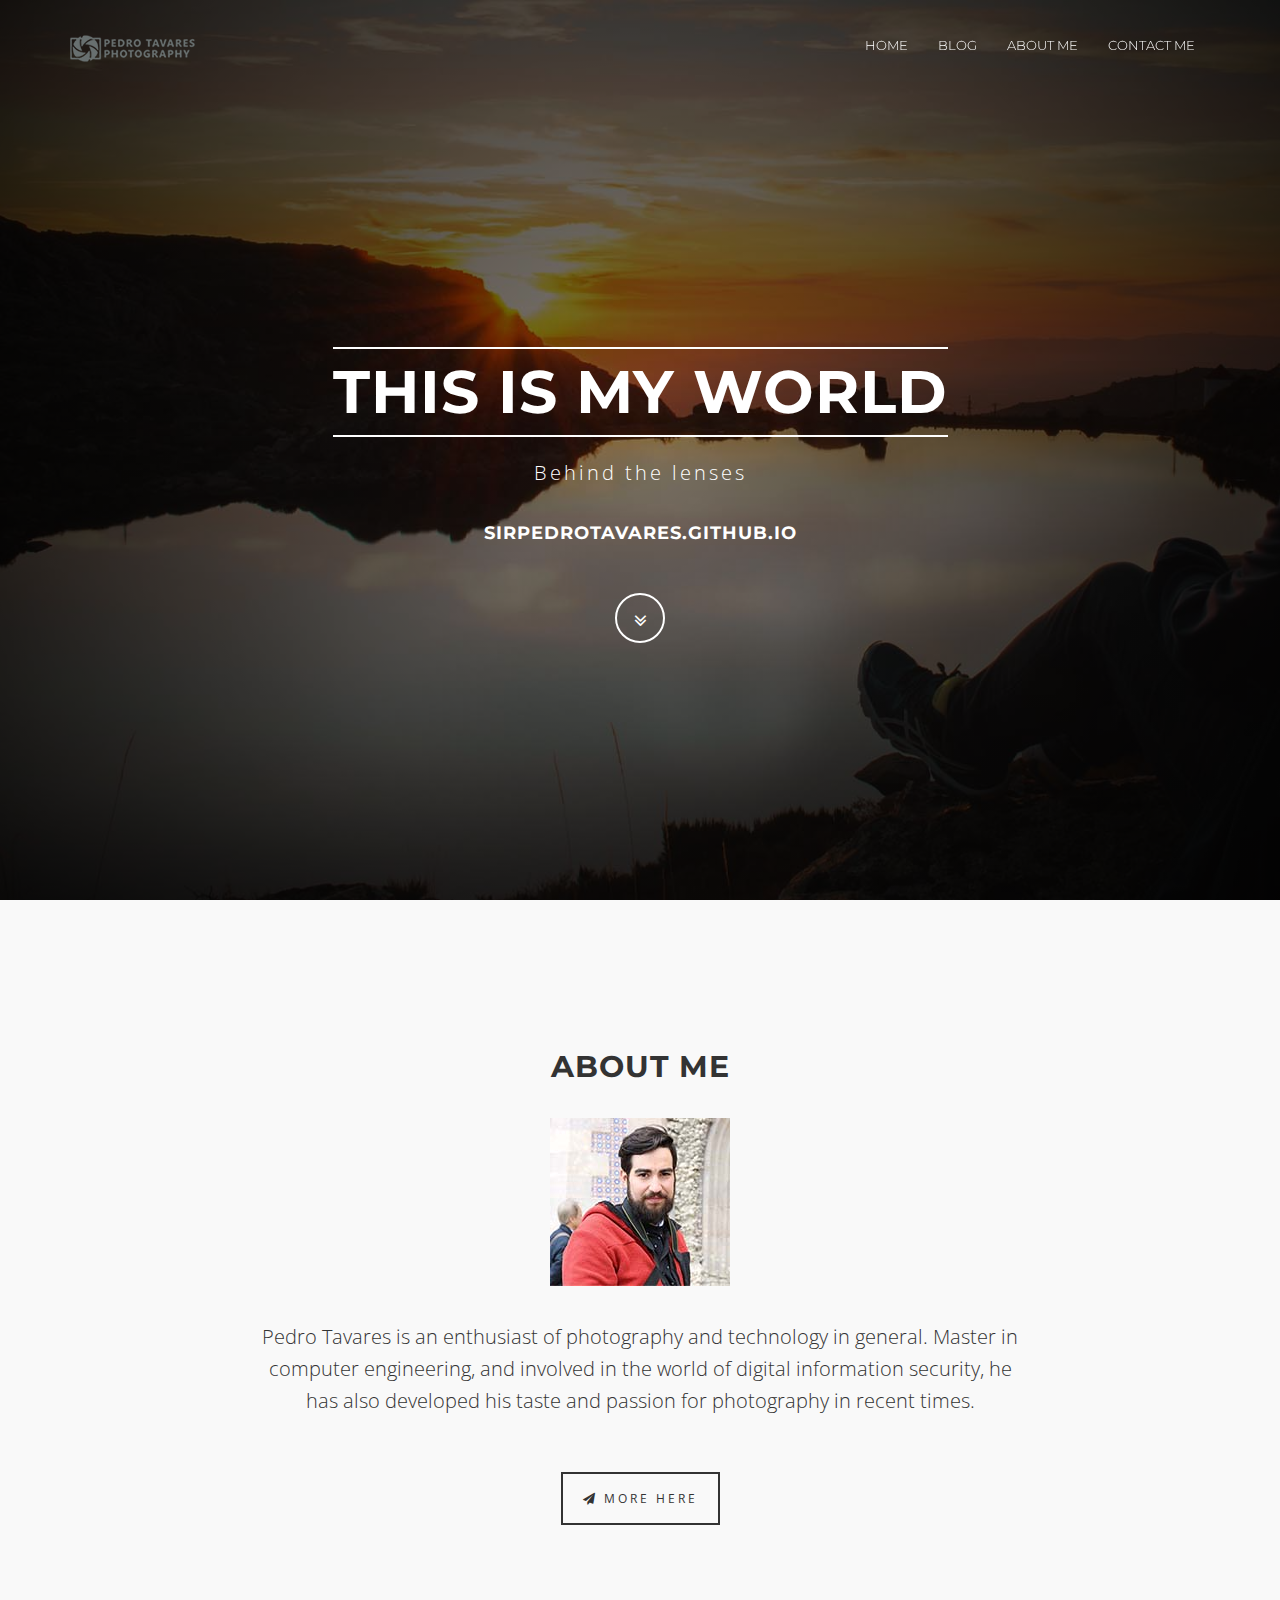
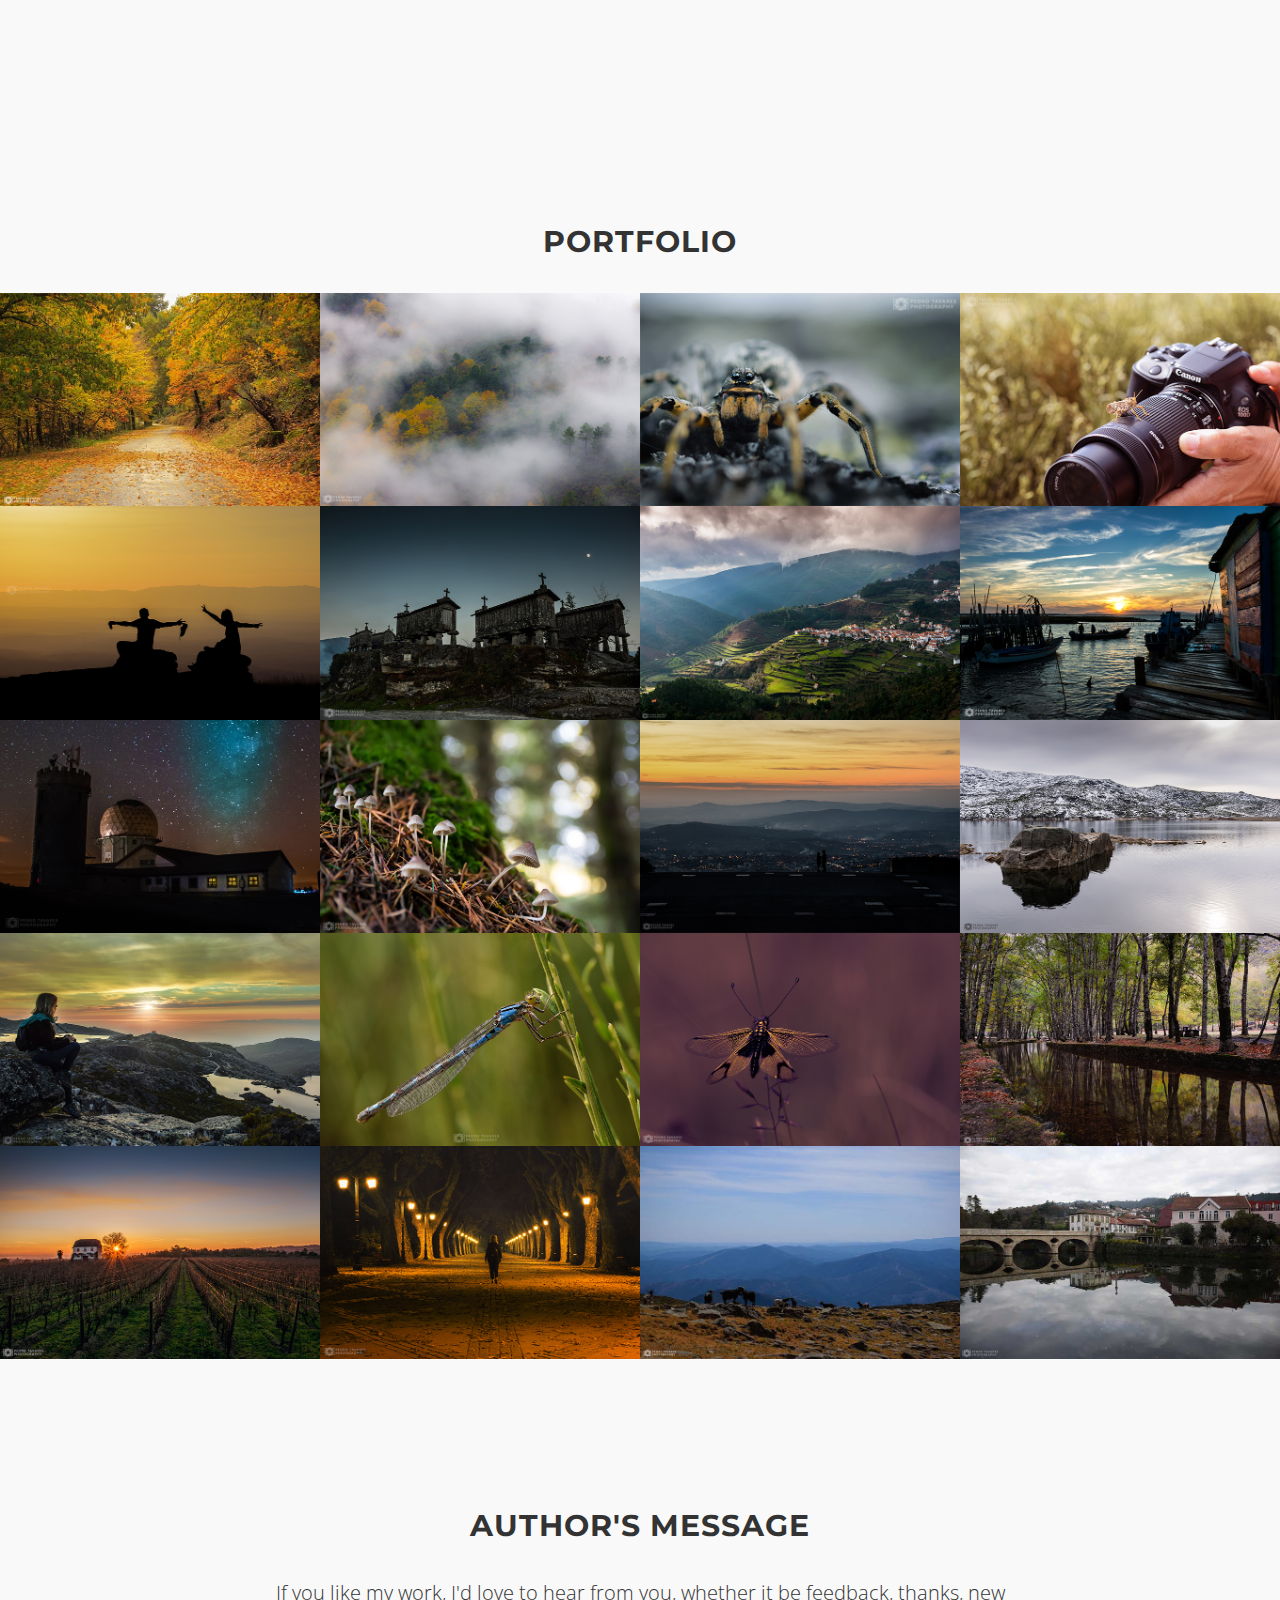
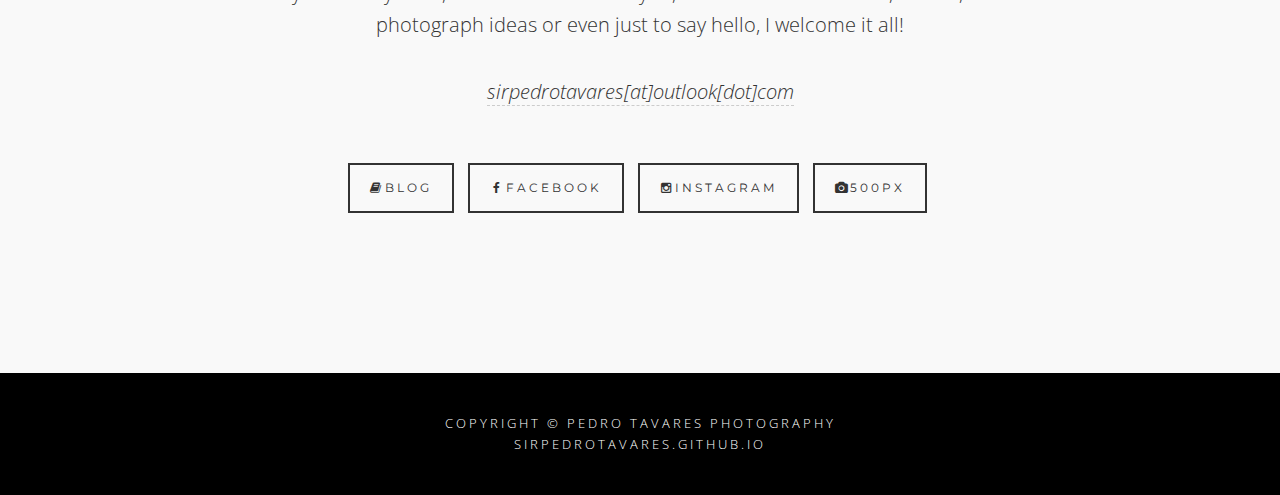
<file: index.html>
<!DOCTYPE html>
<html lang="en">
<head>
<meta charset="utf-8">
<meta http-equiv="X-UA-Compatible" content="IE=edge">
<meta name="viewport" content="width=device-width, initial-scale=1">
<meta name="description" content="">
<meta name="author" content="">
<title>Pedro Tavares Photography - sirpedrotavares.github.io</title>

<link rel="icon" href="https://pedrotavaresphotography.files.wordpress.com/2017/04/15443224_1287751521248062_181217181796893146_o.jpg?w=32" sizes="32x32" />
<link rel="icon" href="https://pedrotavaresphotography.files.wordpress.com/2017/04/15443224_1287751521248062_181217181796893146_o.jpg?w=192" sizes="192x192" />
<link rel="apple-touch-icon-precomposed" href="https://pedrotavaresphotography.files.wordpress.com/2017/04/15443224_1287751521248062_181217181796893146_o.jpg?w=180" />
<meta name="msapplication-TileImage" content="https://pedrotavaresphotography.files.wordpress.com/2017/04/15443224_1287751521248062_181217181796893146_o.jpg?w=270" />


<link rel="stylesheet" href="css/lightbox.min.css">
<script src="js/lightbox-plus-jquery.min.js"></script>

<!-- Bootstrap Core CSS -->
<link href="css/bootstrap.min.css" rel="stylesheet">
<!-- Custom CSS -->
<link href="css/theme.css" rel="stylesheet">
<!-- Custom Fonts -->
<link href="font-awesome/css/font-awesome.min.css" rel="stylesheet" type="text/css">
<link href="https://fonts.googleapis.com/css?family=Open+Sans:300,400,700,400italic,700italic" rel="stylesheet" type="text/css">
<link href="https://fonts.googleapis.com/css?family=Montserrat:400,700" rel="stylesheet" type="text/css">
<!-- HTML5 Shim and Respond.js IE8 support of HTML5 elements and media queries -->
<!-- WARNING: Respond.js doesn't work if you view the page via file:// -->
<!--[if lt IE 9]>
        <script src="https://oss.maxcdn.com/libs/html5shiv/3.7.0/html5shiv.js"></script>
        <script src="https://oss.maxcdn.com/libs/respond.js/1.4.2/respond.min.js"></script>
    <![endif]-->
</head>
<body id="page-top" data-spy="scroll" data-target=".navbar-fixed-top">
<!-- Navigation -->
<nav class="navbar navbar-custom navbar-fixed-top" role="navigation">
<div class="container">
	<div class="navbar-header">
		<button type="button" class="navbar-toggle" data-toggle="collapse" data-target=".navbar-main-collapse">
		<i class="fa fa-bars"></i>
		</button>
		<a class="navbar-brand page-scroll" href="index.html">
		<img src="img/assinatura.png" alt="assinatura"> </a>
	</div>
	<!-- Collect the nav links, forms, and other content for toggling -->
	<div class="collapse navbar-collapse navbar-right navbar-main-collapse">
		<ul class="nav navbar-nav">
			<li>
			<a href="index.html">Home</a>
			</li>
			<!--<li>
			<a href="portfolio-item.html">Single Project</a>
				<a href="page-sample.html">Page Sample</a>
			</li>-->
			<li>
			<a href="https://pedrotavaresphotography.wordpress.com">Blog</a>
			</li>
			<li>
			<a href="about-me.html">About Me</a>
			</li>
			<li>
			<a href="contact.html">Contact Me</a>
			</li>
		</ul>
	</div>
	<!-- /.navbar-collapse -->
</div>
<!-- /.container -->
</nav>
<!-- Intro Header -->
<header class="intro">
<div class="intro-body">
	<div class="container">
		<div class="row">
			<div class="col-md-8 col-md-offset-2">
				<h1 class="brand-heading">THIS IS My World</h1>
				<p class="intro-text">
					Behind the lenses
					<br> <h4>sirpedrotavares.github.io</h4>
				</p>
				<a href="#about" class="btn btn-circle page-scroll">
				<i class="fa fa-angle-double-down animated"></i>
				</a>
			</div>
		</div>
	</div>
</div>
</header>
<!-- About Section -->
<section id="about">
<div class="container content-section text-center">
	<div class="row">
		<h2>ABOUT ME</h2>
		<div class="col-lg-8 col-lg-offset-2">
		<img src="img/pedrotavares.jpg" alt="pedrotavares"> </a>
		<p></p>
			<p>
				Pedro Tavares is an enthusiast of photography and technology in general. Master in computer engineering, and involved in the world of digital information security, he has also developed his taste and passion for photography in recent times.
			</p>
			<p>
				<a href="about-me.html" class="btnghost"><i class="fa fa-paper-plane"></i> More here</a>
			</p>
		</div>
	</div>
</div>
</section>

<!--<section id="projects">
<div class="container content-section text-center">
	<div class="row">
		<h2>Projects</h2>
	</div>
</div>
<div class="gallery">
	<ul>
		<li class="col-md-3">
		<a href="portfolio-item.html">
		<img src="http://unsplash.it/680/380?random=1" alt="">
		</a>
		</li>
	</ul>
</div>
</section>
-->



<section id="portfolio">

<div class="container content-section text-center">
	<div class="row">
		<h2>PORTFOLIO</h2>
	</div>
</div>

<div class="gallery" style="margin-top:-150px;">
	<ul>
		<li class="col-md-3">
		  <a class="example-image-link" href="imagens/portfolio/1.jpg" data-lightbox="example-set" data-title="Autumn colors, Senhora do Desterro, Serra da Estrela, F/9, 1/30s, ISO 200, 35mm "><img  class="example-image" src="imagens/portfolio/thumb/1.jpg" alt="Autumn colors"/></a>
		</li>

	    <li class="col-md-3">
		  <a class="example-image-link" href="imagens/portfolio/2.jpg" data-lightbox="example-set" data-title="Vale de Leandres, Manteigas, Serra da Estrela, F/8, 1/320s, ISO 400, 128mm "><img  class="example-image" src="imagens/portfolio/thumb/2.jpg" alt="Vale de Leandres"/></a>
		</li>

	    <li class="col-md-3">
		  <a class="example-image-link" href="imagens/portfolio/3.jpg" data-lightbox="example-set" data-title="Lycosa tarantula, Serra da Estrela, F/3.8, 1/250s, ISO 100, 90mm "><img  class="example-image" src="imagens/portfolio/thumb/3.jpg" alt="Lycosa tarantula"/></a>
		</li>

		<li class="col-md-3">
		  <a class="example-image-link" href="imagens/portfolio/4.jpg" data-lightbox="example-set" data-title="Stylish,  Serra da Estrela, F/5, 1/160s, ISO 100, 90mm "><img  class="example-image" src="imagens/portfolio/thumb/4.jpg" alt="Stylish"/></a>
		</li>

		<li class="col-md-3">
		  <a class="example-image-link" href="imagens/portfolio/5.jpg" data-lightbox="example-set" data-title="Silhouette,  Serra da Estrela, F/13, 1/125s, ISO 100, 95mm "><img  class="example-image" src="imagens/portfolio/thumb/5.jpg" alt="Silhouette"/></a>
		</li>


		<li class="col-md-3">
		  <a class="example-image-link" href="imagens/portfolio/6.jpg" data-lightbox="example-set" data-title="Espigueiros, Soajo, F/5, 1/40s, ISO 320, 18mm "><img  class="example-image" src="imagens/portfolio/thumb/6.jpg" alt="Espigueiros"/></a>
		</li>
		
	    <li class="col-md-3">
		  <a class="example-image-link" href="imagens/portfolio/7.jpg" data-lightbox="example-set" data-title="Socalcos de Loriga,  Serra da Estrela, F/7.1, 1/250s, ISO 100, 24mm "><img  class="example-image" src="imagens/portfolio/thumb/7.jpg" alt="Socalcos de Loriga"/></a>
		</li>

		<li class="col-md-3">
		  <a class="example-image-link" href="imagens/portfolio/8.jpg" data-lightbox="example-set" data-title="Cais palafítico,  Carrasqueira, F/8, 1/50s, ISO 100, 18mm "><img  class="example-image" src="imagens/portfolio/thumb/8.jpg" alt="Cais palafítico"/></a>
		</li>

		<li class="col-md-3">
		  <a class="example-image-link" href="imagens/portfolio/9.jpg" data-lightbox="example-set" data-title="Kosmus, Torre, Serra da Estrela, F/3.5, 25s, ISO 3200, 18mm "><img  class="example-image" src="imagens/portfolio/thumb/9.jpg" alt="Kosmus"/></a>
		</li>

		<li class="col-md-3">
		  <a class="example-image-link" href="imagens/portfolio/10.jpg" data-lightbox="example-set" data-title="Fungi kingdom, Serra da Estrela, F/4.5, 1/25s, ISO 1250, 25mm "><img  class="example-image" src="imagens/portfolio/thumb/10.jpg" alt="Fungi kingdom"/></a>
		</li>

		<li class="col-md-3">
		  <a class="example-image-link" href="imagens/portfolio/11.jpg" data-lightbox="example-set" data-title="I Love You, Sameiro, Braga, F/5, 1/30s, ISO 800, 48mm"><img  class="example-image" src="imagens/portfolio/thumb/11.jpg" alt="I Love You"/></a>
		</li>
		
		<li class="col-md-3">
		  <a class="example-image-link" href="imagens/portfolio/12.jpg" data-lightbox="example-set" data-title="Thought mirror, Serra da Estrela, F/5, 1/250s, ISO 100, 23mm "><img  class="example-image" src="imagens/portfolio/thumb/12.jpg" alt="Thought mirror"/></a>
		</li>

		<li class="col-md-3">
		  <a class="example-image-link" href="imagens/portfolio/13.jpg" data-lightbox="example-set" data-title="My home, Serra da Estrela, F/10, 1/50s, ISO 100, 18mm "><img  class="example-image" src="imagens/portfolio/thumb/13.jpg" alt="My home"/></a>
		</li>

		<li class="col-md-3">
		  <a class="example-image-link" href="imagens/portfolio/14.jpg" data-lightbox="example-set" data-title="Enallagma cyathigerum, Serra da Estrela, F/7.1, 1/160s, ISO 100, 90mm "><img  class="example-image" src="imagens/portfolio/thumb/14.jpg" alt="Enallagma cyathigerum"/></a>
		</li>

		<li class="col-md-3">
		  <a class="example-image-link" href="imagens/portfolio/15.jpg" data-lightbox="example-set" data-title="Libelloides longicornis, Serra da Estrela, F/3.3, 1/2000s, ISO 100, 90mm "><img  class="example-image" src="imagens/portfolio/thumb/15.jpg" alt="Libelloides longicornis"/></a>
		</li>

		<li class="col-md-3">
		  <a class="example-image-link" href="imagens/portfolio/16.jpg" data-lightbox="example-set" data-title="Covão D'Ametade, Serra da Estrela, F/8, 1/3s, ISO 100, 18mm "><img  class="example-image" src="imagens/portfolio/thumb/16.jpg" alt="Covão D'Ametad"/></a>
		</li>

		<li class="col-md-3">
		  <a class="example-image-link" href="imagens/portfolio/17.jpg" data-lightbox="example-set" data-title="Sunset, Moimenta da Serra, Serra da Estrela, F/18, 1/15s, ISO 100, 18mm "><img  class="example-image" src="imagens/portfolio/thumb/17.jpg" alt="Sunset"/></a>
		</li>

		<li class="col-md-3">
		  <a class="example-image-link" href="imagens/portfolio/18.jpg" data-lightbox="example-set" data-title="Leaves falling - Autumn's calling me, Ponte de Lima, F/11, 5s, ISO 100, 48mm "><img  class="example-image" src="imagens/portfolio/thumb/18.jpg" alt="Leaves falling - Autumn's calling me"/></a>
		</li>
		
		<li class="col-md-3">
		  <a class="example-image-link" href="imagens/portfolio/19.jpg" data-lightbox="example-set" data-title="Cattle, Torre, Serra da Estrela, F/8, 1/1250s, ISO 100, 60mm"><img  class="example-image" src="imagens/portfolio/thumb/19.jpg" alt="Cattle"/></a>
		</li>

		<li class="col-md-3">
		  <a class="example-image-link" href="imagens/portfolio/20.jpg" data-lightbox="example-set" data-title="Arcos de Valdevez, F/3.5, 1/400s, ISO 100, 18mm"><img  class="example-image" src="imagens/portfolio/thumb/20.jpg" alt="Arcos de Valdevez"/></a>
		</li>
		
	</ul>
</div>
</section>
<!-- Contact Section -->
<section id="contact">
<div class="container content-section text-center">
	<div class="row">
		<div class="col-lg-8 col-lg-offset-2">
			<h2>Author's Message</h2>
			<p>
			
	                If you like my work, I'd love to hear from you, whether it be feedback, thanks, new photograph ideas or even just to say hello, I welcome it all!
			</p>
			<p>
				<i><a href="mailto:sirpedrotavares@outlook.com" style="border-bottom:1px dashed #ccc;">sirpedrotavares[at]outlook[dot]com</a></i>
			</p>
			<ul class="list-inline banner-social-buttons">
				<li>
				<a href="https://pedrotavaresphotography.wordpress.com/" class="btn btnghost btn-lg"><i class="fa fa-book fa-fw"></i><span class="network-name">Blog</span></a>
				</li>
				<li>
				<a href="https://www.facebook.com/pedrotavaresphotography" class="btn btnghost btn-lg"><i class="fa fa-facebook fa-fw"></i><span class="network-name">Facebook</span></a>
				</li>
				<li>
				<a href="https://www.instagram.com/sirpedrotavares/" class="btn btnghost btn-lg"><i class="fa fa-instagram fa-fw"></i><span class="network-name">Instagram</span></a>
				</li>

				<li>
				<a href="https://500px.com/sirpedrotavares" class="btn btnghost btn-lg"><i class="fa fa-camera fa-fw"></i><span class="network-name">500px</span></a>
				</li>
			</ul>
		</div>
	</div>
</div>
</section>
<!-- Footer -->
<footer>
<div class="container text-center">
	<p class="credits">
		Copyright &copy; Pedro Tavares Photography<br/>
		sirpedrotavares.github.io
	</p>
</div>
</footer>
<!-- jQuery -->
<script src="js/jquery.js"></script>
<!-- Bootstrap Core JavaScript -->
<script src="js/bootstrap.min.js"></script>
<!-- Plugin JavaScript -->
<script src="js/jquery.easing.min.js"></script>
<!-- Custom Theme JavaScript -->
<script src="js/theme.js"></script>

<!-- Global site tag (gtag.js) - Google Analytics -->
<script async src="https://www.googletagmanager.com/gtag/js?id=UA-110859663-1"></script>
<script>
  window.dataLayer = window.dataLayer || [];
  function gtag(){dataLayer.push(arguments);}
  gtag('js', new Date());

  gtag('config', 'UA-110859663-1');
</script>

</body>
</html>
</file>
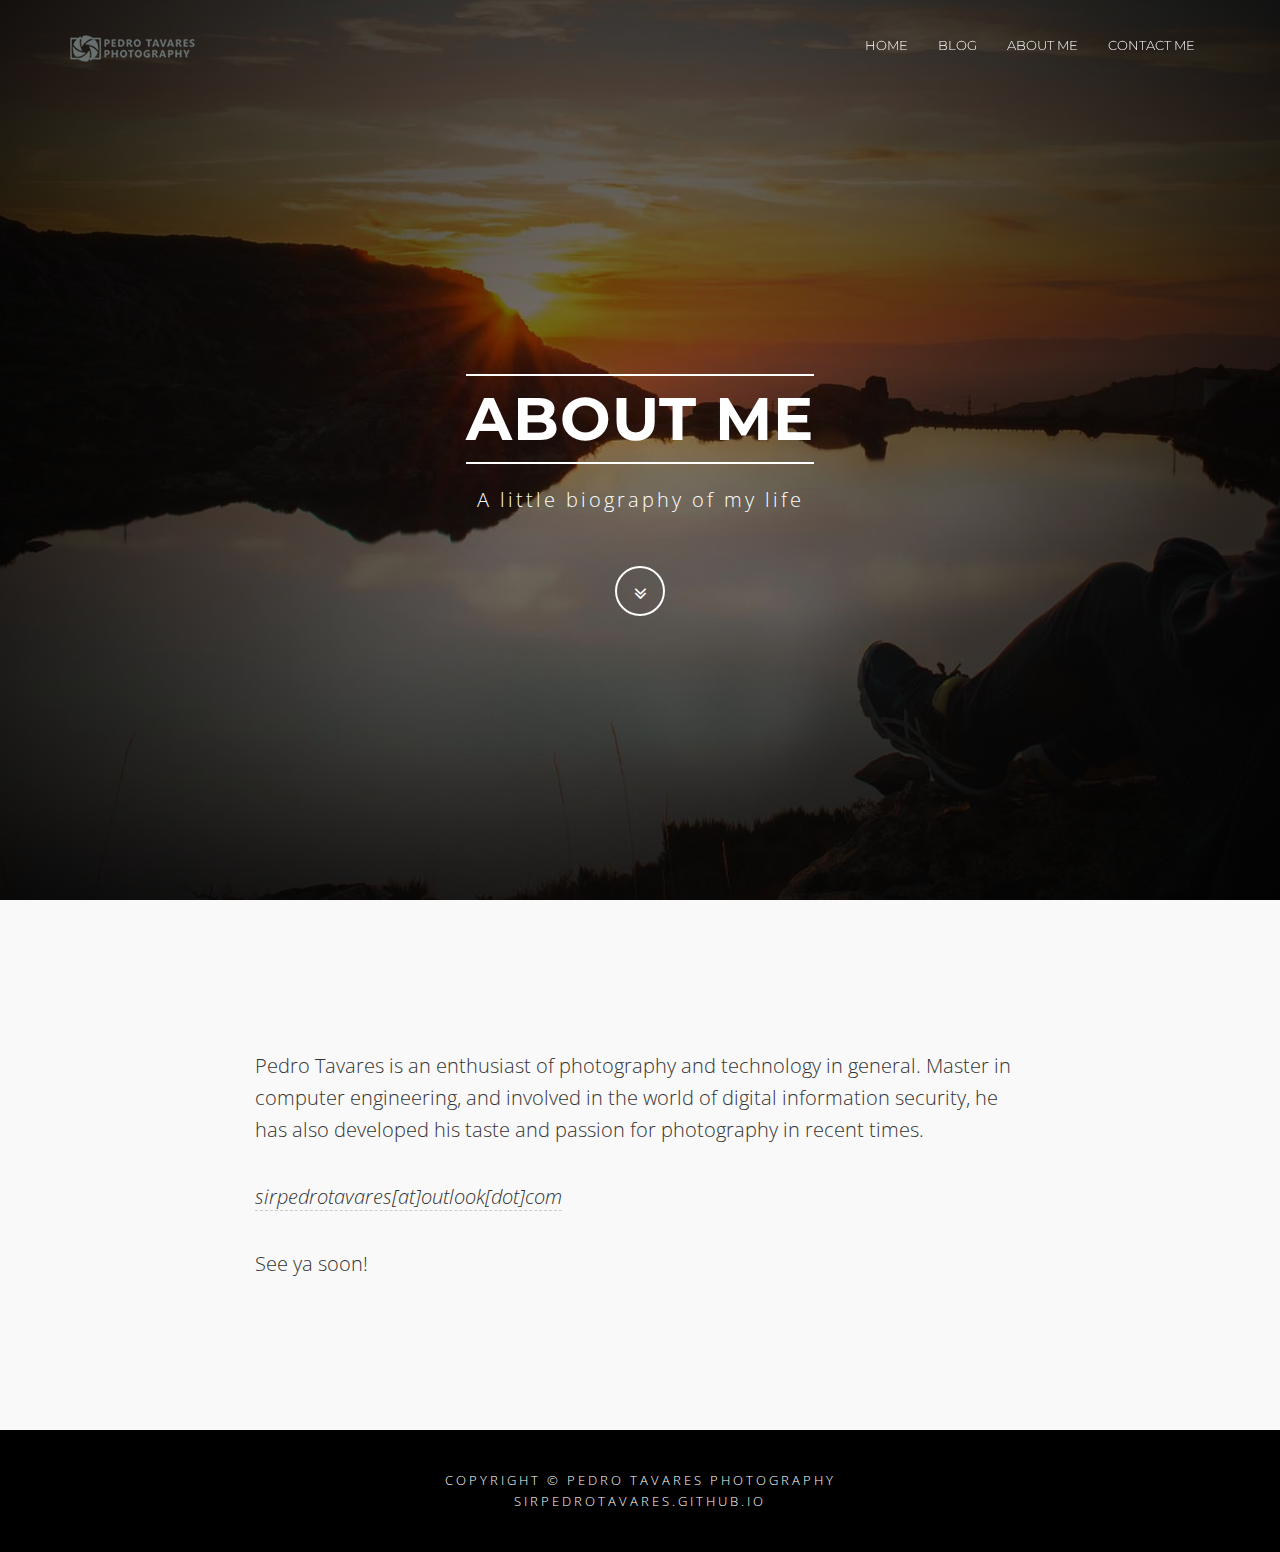
<file: about-me.html>
<!DOCTYPE html>
<html lang="en">
<head>
<meta charset="utf-8">
<meta http-equiv="X-UA-Compatible" content="IE=edge">
<meta name="viewport" content="width=device-width, initial-scale=1">
<meta name="description" content="">
<meta name="author" content="">
<title>Pedro Tavares Photography - sirpedrotavares.github.io</title>

<link rel="icon" href="https://pedrotavaresphotography.files.wordpress.com/2017/04/15443224_1287751521248062_181217181796893146_o.jpg?w=32" sizes="32x32" />
<link rel="icon" href="https://pedrotavaresphotography.files.wordpress.com/2017/04/15443224_1287751521248062_181217181796893146_o.jpg?w=192" sizes="192x192" />
<link rel="apple-touch-icon-precomposed" href="https://pedrotavaresphotography.files.wordpress.com/2017/04/15443224_1287751521248062_181217181796893146_o.jpg?w=180" />
<meta name="msapplication-TileImage" content="https://pedrotavaresphotography.files.wordpress.com/2017/04/15443224_1287751521248062_181217181796893146_o.jpg?w=270" />

<!-- Bootstrap Core CSS -->
<link href="css/bootstrap.min.css" rel="stylesheet">
<!-- Custom CSS -->
<link href="css/theme.css" rel="stylesheet">
<!-- Custom Fonts -->
<link href="font-awesome/css/font-awesome.min.css" rel="stylesheet" type="text/css">
<link href="https://fonts.googleapis.com/css?family=Open+Sans:300,400,700,400italic,700italic" rel="stylesheet" type="text/css">
<link href="https://fonts.googleapis.com/css?family=Montserrat:400,700" rel="stylesheet" type="text/css">
<!-- HTML5 Shim and Respond.js IE8 support of HTML5 elements and media queries -->
<!-- WARNING: Respond.js doesn't work if you view the page via file:// -->
<!--[if lt IE 9]>
        <script src="https://oss.maxcdn.com/libs/html5shiv/3.7.0/html5shiv.js"></script>
        <script src="https://oss.maxcdn.com/libs/respond.js/1.4.2/respond.min.js"></script>
    <![endif]-->
</head>
<body id="page-top" data-spy="scroll" data-target=".navbar-fixed-top">
<!-- Navigation -->
<nav class="navbar navbar-custom navbar-fixed-top" role="navigation">
<div class="container">
	<div class="navbar-header">
		<button type="button" class="navbar-toggle" data-toggle="collapse" data-target=".navbar-main-collapse">
		<i class="fa fa-bars"></i>
		</button>
		<a class="navbar-brand page-scroll" href="index.html">
		<img src="img/assinatura.png" alt="assinatura"> </a> </a>
	</div>
	<!-- Collect the nav links, forms, and other content for toggling -->
	<div class="collapse navbar-collapse navbar-right navbar-main-collapse">
		<ul class="nav navbar-nav">
			<li>
			<a href="index.html">Home</a>
			</li>
			<!--<li>
			<a href="portfolio-item.html">Single Project</a>
				<a href="page-sample.html">Page Sample</a>
			</li>-->
			<li>
			<a href="https://pedrotavaresphotography.wordpress.com">Blog</a>
			</li>
			<li>
			<a href="about-me.html">About Me</a>
			</li>
			<li>
			<a href="contact.html">Contact Me</a>
			</li>
		</ul>
	</div>
	<!-- /.navbar-collapse -->
</div>
<!-- /.container -->
</nav>
<!-- Intro Header -->
<header class="intro">
<div class="intro-body">
	<div class="container">
		<div class="row">
			<div class="col-md-8 col-md-offset-2">
				<h1 class="brand-heading">About Me</h1>
				<p class="intro-text">
					A little biography of my life
				</p>
				<a href="#page-sample" class="btn btn-circle page-scroll">
				<i class="fa fa-angle-double-down animated"></i>
				</a>
			</div>
		</div>
	</div>
</div>
</header>
<!-- Page Sample Section -->
<section id="page-sample">
<div class="container content-section text-left">
	<div class="row">
		<!--<h2 class="text-center">BIO</h2>-->
		<div class="col-lg-8 col-lg-offset-2">
			<p>
				Pedro Tavares is an enthusiast of photography and technology in general. Master in computer engineering, and involved in the world of digital information security, he has also developed his taste and passion for photography in recent times.
			</p>
			<p>
				<i><a href="mailto:sirpedrotavares@outlook.com" style="border-bottom:1px dashed #ccc;">sirpedrotavares[at]outlook[dot]com</a></i>
			</p>
		
			<p>
				See ya soon!
			</p>
		</div>
	</div>
</div>
</section>
<!-- Footer -->
<footer>
<div class="container text-center">
	<p class="credits">
		Copyright &copy; Pedro Tavares Photography<br/>
		sirpedrotavares.github.io
	</p>
</div>
</footer>
<!-- jQuery -->
<script src="js/jquery.js"></script>
<!-- Bootstrap Core JavaScript -->
<script src="js/bootstrap.min.js"></script>
<!-- Plugin JavaScript -->
<script src="js/jquery.easing.min.js"></script>
<!-- Custom Theme JavaScript -->
<script src="js/theme.js"></script>
	
	<!-- Global site tag (gtag.js) - Google Analytics -->
<script async src="https://www.googletagmanager.com/gtag/js?id=UA-110859663-1"></script>
<script>
  window.dataLayer = window.dataLayer || [];
  function gtag(){dataLayer.push(arguments);}
  gtag('js', new Date());

  gtag('config', 'UA-110859663-1');
</script>

	
</body>
</html>
</file>
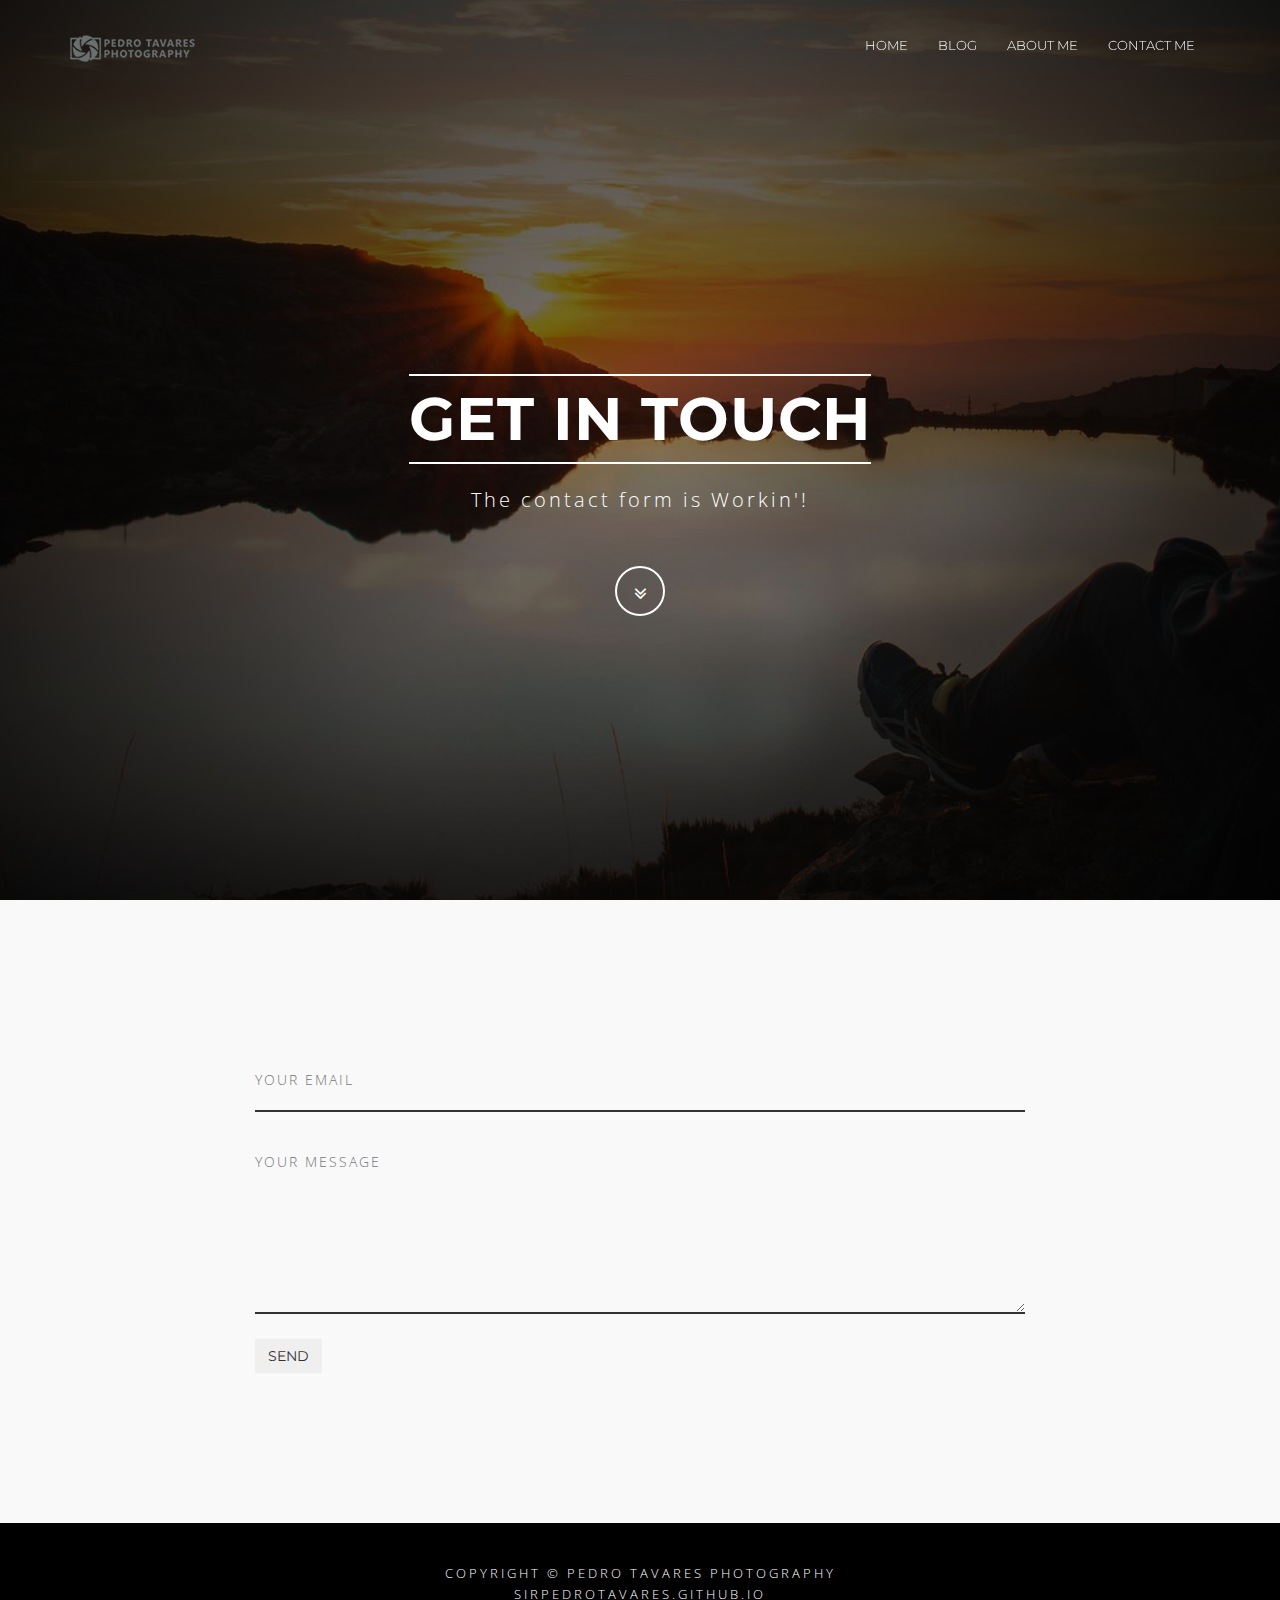
<file: contact.html>
<!DOCTYPE html>
<html lang="en">
<head>
<meta charset="utf-8">
<meta name="viewport" content="width=device-width, initial-scale=1">
<meta name="description" content="">
<meta name="author" content="">
<title>Pedro Tavares Photography - sirpedrotavares.github.io</title>

<link rel="icon" href="https://pedrotavaresphotography.files.wordpress.com/2017/04/15443224_1287751521248062_181217181796893146_o.jpg?w=32" sizes="32x32" />
<link rel="icon" href="https://pedrotavaresphotography.files.wordpress.com/2017/04/15443224_1287751521248062_181217181796893146_o.jpg?w=192" sizes="192x192" />
<link rel="apple-touch-icon-precomposed" href="https://pedrotavaresphotography.files.wordpress.com/2017/04/15443224_1287751521248062_181217181796893146_o.jpg?w=180" />
<meta name="msapplication-TileImage" content="https://pedrotavaresphotography.files.wordpress.com/2017/04/15443224_1287751521248062_181217181796893146_o.jpg?w=270" />


<!-- Bootstrap Core CSS -->
<link href="css/bootstrap.min.css" rel="stylesheet">
<!-- Custom CSS -->
<link href="css/theme.css" rel="stylesheet">
<!-- Custom Fonts -->
<link href="font-awesome/css/font-awesome.min.css" rel="stylesheet" type="text/css">
<link href="https://fonts.googleapis.com/css?family=Open+Sans:300,400,700,400italic,700italic" rel="stylesheet" type="text/css">
<link href="https://fonts.googleapis.com/css?family=Montserrat:400,700" rel="stylesheet" type="text/css">
<!-- HTML5 Shim and Respond.js IE8 support of HTML5 elements and media queries -->
<!-- WARNING: Respond.js doesn't work if you view the page via file:// -->
<!--[if lt IE 9]>
        <script src="https://oss.maxcdn.com/libs/html5shiv/3.7.0/html5shiv.js"></script>
        <script src="https://oss.maxcdn.com/libs/respond.js/1.4.2/respond.min.js"></script>
    <![endif]-->
</head>
<body id="page-top" data-spy="scroll" data-target=".navbar-fixed-top">
<!-- Navigation -->
<nav class="navbar navbar-custom navbar-fixed-top" role="navigation">
<div class="container">
	<div class="navbar-header">
		<button type="button" class="navbar-toggle" data-toggle="collapse" data-target=".navbar-main-collapse">
		<i class="fa fa-bars"></i>
		</button>
		<a class="navbar-brand page-scroll" href="index.html">
		<img src="img/assinatura.png" alt="assinatura">  </a>
	</div>
	<!-- Collect the nav links, forms, and other content for toggling -->
	<div class="collapse navbar-collapse navbar-right navbar-main-collapse">
		<ul class="nav navbar-nav">
			<li>
			<a href="index.html">Home</a>
			</li>
			<!--<li>
			<a href="portfolio-item.html">Single Project</a>
				<a href="page-sample.html">Page Sample</a>
			</li>-->
			<li>
			<a href="https://pedrotavaresphotography.wordpress.com">Blog</a>
			</li>
			<li>
			<a href="about-me.html">About Me</a>
			</li>
			<li>
			<a href="contact.html">Contact Me</a>
			</li>
		</ul>
	</div>
	<!-- /.navbar-collapse -->
</div>
<!-- /.container -->
</nav>
<!-- Intro Header -->
<header class="intro">
<div class="intro-body">
	<div class="container">
		<div class="row">
			<div class="col-md-8 col-md-offset-2">
				<h1 class="brand-heading">Get in Touch</h1>
				<p class="intro-text">
					The contact form is Workin'!
				</p>
				<a href="#contact" class="btn btn-circle page-scroll">
				<i class="fa fa-angle-double-down animated"></i>
				</a>
			</div>
		</div>
	</div>
</div>
</header>
<!-- Contact Section -->
<section id="contact">
<div class="container content-section">
	<div class="row">
		<div class="col-lg-8 col-lg-offset-2">
			<div class="done">
				<div class="alert alert-success">
					<button type="button" class="close" data-dismiss="alert">×</button>
					Your message has been sent. Thank you!
				</div>
			</div>
			<form method="POST" action="https://formspree.io/sirpedrotavares@outlook.com" id="contactform">
				<div class="form">
					 <input type="email" name="email" placeholder="Your email">
  					<textarea name="message"  rows="7" placeholder="Your message"></textarea>
					<button type="submit" class="clearfix btn">Send</button>
				</div>
			</form>
		</div>
	</div>
</div>
</section>
<!-- Footer -->
<footer>
<div class="container text-center">
	<p class="credits">
		Copyright &copy; Pedro Tavares Photography<br/>
		sirpedrotavares.github.io
	</p>
</div>
</footer>
<!-- jQuery -->
<script src="js/jquery.js"></script>
<!-- Bootstrap Core JavaScript -->
<script src="js/bootstrap.min.js"></script>
<!-- Plugin JavaScript -->
<script src="js/jquery.easing.min.js"></script>
<!-- Contact JavaScript -->
<script src="js/validate.js"></script>
<!-- Custom Theme JavaScript -->
<script src="js/theme.js"></script>
	
	<!-- Global site tag (gtag.js) - Google Analytics -->
<script async src="https://www.googletagmanager.com/gtag/js?id=UA-110859663-1"></script>
<script>
  window.dataLayer = window.dataLayer || [];
  function gtag(){dataLayer.push(arguments);}
  gtag('js', new Date());

  gtag('config', 'UA-110859663-1');
</script>

</body>
</html>
</file>
<file: css/theme.css>
body,html{height:100%;width:100%}.navbar-custom,body{background-color:#000}.btn-circle,.intro{text-align:center;color:#fff}.gallery img,img{max-width:100%}.intro,body,html{width:100%}body{font-family:Open Sans,"Helvetica Neue",Helvetica,Arial,sans-serif;color:#fff;font-weight:300;webkit-tap-highlight-color:rgba(255,255,255,.2)}.btn,.navbar-custom,h1,h2,h3,h4,h5,h6{font-family:Montserrat,"Helvetica Neue",Helvetica,Arial,sans-serif}h1,h2,h3,h4,h5,h6{margin:0 0 35px;text-transform:uppercase;font-weight:700;letter-spacing:1px}p{margin:0 0 25px;font-size:18px;line-height:1.5}@media(min-width:768px){p{margin:0 0 35px;font-size:20px;line-height:1.6}}a{color:inherit;-webkit-transition:all .2s ease-in-out;-moz-transition:all .2s ease-in-out;transition:all .2s ease-in-out}a:focus,a:hover{text-decoration:none;color:inherit}.light{font-weight:400}.navbar-custom{margin-bottom:0;border-bottom:1px solid rgba(255,255,255,.3);text-transform:uppercase}.navbar-custom .nav li a:active,.navbar-custom .nav li a:focus,.navbar-custom .nav li a:hover{background-color:transparent;outline:0}.navbar-custom .navbar-brand{font-size:20px;text-transform:none;letter-spacing:1px}.navbar-custom .navbar-brand:focus{outline:0}.navbar-custom .navbar-brand .navbar-toggle{padding:4px 6px;font-size:16px;color:#fff}.navbar-custom .navbar-brand .navbar-toggle:active,.navbar-custom .navbar-brand .navbar-toggle:focus{outline:0}.navbar-custom .nav li a{-webkit-transition:background .3s ease-in-out;-moz-transition:background .3s ease-in-out;transition:background .3s ease-in-out}.navbar-custom .nav li a:hover{color:#1ba39c}.navbar-custom .nav li.active{outline:0}.navbar-custom .nav li.active a,.navbar-custom .nav li.active a:hover{color:#1ba39c}@media(min-width:768px){.navbar-custom{padding:20px 0;border-bottom:0;font-size:13px;background:0 0;-webkit-transition:background .5s ease-in-out,padding .5s ease-in-out;-moz-transition:background .5s ease-in-out,padding .5s ease-in-out;transition:background .5s ease-in-out,padding .5s ease-in-out}.navbar-custom.top-nav-collapse{padding:0;border-bottom:1px solid rgba(255,255,255,.3);color:#333;background:#fff}.navbar-custom.top-nav-collapse a{color:#333;display:inline-block}}.intro{display:table;height:auto;padding:100px 0;background-image:radial-gradient(circle at 50% 50%,rgba(0,0,0,.46),rgba(0,0,0,.88)),url(../imagens/about.jpg);-webkit-background-size:cover;-moz-background-size:cover;background-size:cover;-o-background-size:cover}.intro .intro-body{display:table-cell;vertical-align:middle}.intro .intro-body .brand-heading{font-size:40px}.intro .intro-body .intro-text{font-size:18px}@media(min-width:768px){.intro{height:100%;padding:0}.intro .intro-body .brand-heading{font-size:60px;margin-top:90px;margin-bottom:20px;border-top:2px solid #fff;border-bottom:2px solid #fff;display:inline-block;padding:10px 0}.intro .intro-body .intro-text{font-size:20px;font-weight:300;letter-spacing:3px}}.btn,.btnghost{font-weight:400;text-transform:uppercase}.btn-circle{width:50px;height:50px;margin-top:15px;line-height:40px;border:2px solid #fff;border-radius:100%!important;font-size:20px;background:0 0;-webkit-transition:background .3s ease-in-out;-moz-transition:background .3s ease-in-out;transition:background .3s ease-in-out}.btn-circle:focus,.btn-circle:hover{outline:0;color:#fff;background:rgba(255,255,255,.1)}.btn-circle i.animated{-webkit-transition-property:-webkit-transform;-webkit-transition-duration:1s;-moz-transition-property:-moz-transform;-moz-transition-duration:1s}.btn-circle:hover i.animated{-webkit-animation-name:pulse;-moz-animation-name:pulse;-webkit-animation-duration:1.5s;-moz-animation-duration:1.5s;-webkit-animation-iteration-count:infinite;-moz-animation-iteration-count:infinite;-webkit-animation-timing-function:linear;-moz-animation-timing-function:linear}@-webkit-keyframes pulse{0%,100%{-webkit-transform:scale(1);transform:scale(1)}50%{-webkit-transform:scale(1.2);transform:scale(1.2)}}@-moz-keyframes pulse{0%,100%{-moz-transform:scale(1);transform:scale(1)}50%{-moz-transform:scale(1.2);transform:scale(1.2)}}.content-section{padding:40px 0;clear:both}@media(min-width:767px){.content-section{padding:150px 0;clear:both}}.btn{border-radius:0;-webkit-transition:all .3s ease-in-out;-moz-transition:all .3s ease-in-out;transition:all .3s ease-in-out}.btn-default{border:1px solid #42dca3;color:#42dca3;background-color:transparent}.btn-default:focus,.btn-default:hover{border:1px solid #42dca3;outline:0;color:#000;background-color:#42dca3}ul.banner-social-buttons{margin-top:0}@media(max-width:1199px){ul.banner-social-buttons{margin-top:15px}}@media(max-width:767px){ul.banner-social-buttons li{display:block;margin-bottom:20px;padding:0}ul.banner-social-buttons li:last-child{margin-bottom:0}}.btnghost,.inlineblock{display:inline-block}footer{padding:40px 0;z-index:1;position:relative;clear:both}footer p{margin:0;font-size:15px}footer p.credits{text-transform:uppercase;font-size:13px;letter-spacing:3px}::-moz-selection{text-shadow:none;background:#fcfcfc;background:rgba(255,255,255,.2)}::selection{text-shadow:none;background:#fcfcfc;background:rgba(255,255,255,.2)}img::selection{background:0 0}img::-moz-selection{background:0 0}.bgblue{background:#22292c}p:last-child{margin-bottom:0}p.lead{line-height:1.9}.btnghost{border:2px solid #333;background-color:transparent;padding:15px 20px;letter-spacing:3px;font-size:12px;color:#333;margin-top:20px}.gallery img,.gallery ul,.gallery ul li,.gallery ul li a{margin:0;padding:0}.btnghost:hover{background-color:#333;color:#fff;border:2px solid #333}.bgcover{background-size:cover;background-repeat:no-repeat;position:relative}.gallery img{height:auto}.gallery ul li{position:relative;list-style:none;float:left}.gallery ul li a{display:block;position:relative;width:100%;height:100%;line-height:0}.gallery ul li a:after,.gallery ul li a:before{position:absolute;content:""}.gallery ul li a:before{width:32px;height:32px;top:40%;left:50%;margin:-14px 0 0 -16px;opacity:0;z-index:1;-webkit-transition:all .3s linear;-moz-transition:all .3s linear;transition:all .3s linear}.gallery ul li a:hover:before{top:50%;opacity:1}.gallery ul li a:after{width:100%;top:0;bottom:0;background:rgba(0,0,0,.3);opacity:0;-webkit-transition:all .3s linear;-moz-transition:all .3s linear;transition:all .3s linear}.gallery ul li a:hover:after{opacity:0}section:after{float:none;clear:both}section{background-color:#f9f9f9;color:#333;overflow:hidden}.done{display:none}.error input,.error textarea,input.error,textarea.error{background-color:#fff;-webkit-transition:border linear .2s,box-shadow linear .2s;-moz-transition:border linear .2s,box-shadow linear .2s;-o-transition:border linear .2s,box-shadow linear .2s;transition:border linear .2s,box-shadow linear .2s}#contactform input,#contactform textarea{border:0;border-bottom:2px solid #333;width:100%;background-color:transparent;padding:20px 0;text-transform:uppercase;letter-spacing:2px;margin-bottom:20px}#contactform input#submit{width:auto;border:2px solid;padding:10px 20px;display:inline-block}#contactform input#submit:hover{background-color:#333;color:#fff;border:2px solid #333}#contactform input:active,#contactform input:focus,#contactform textarea:active,#contactform textarea:focus{border-top:0;border-bottom:2px solid #20b2aa;outline:0}
</file>
